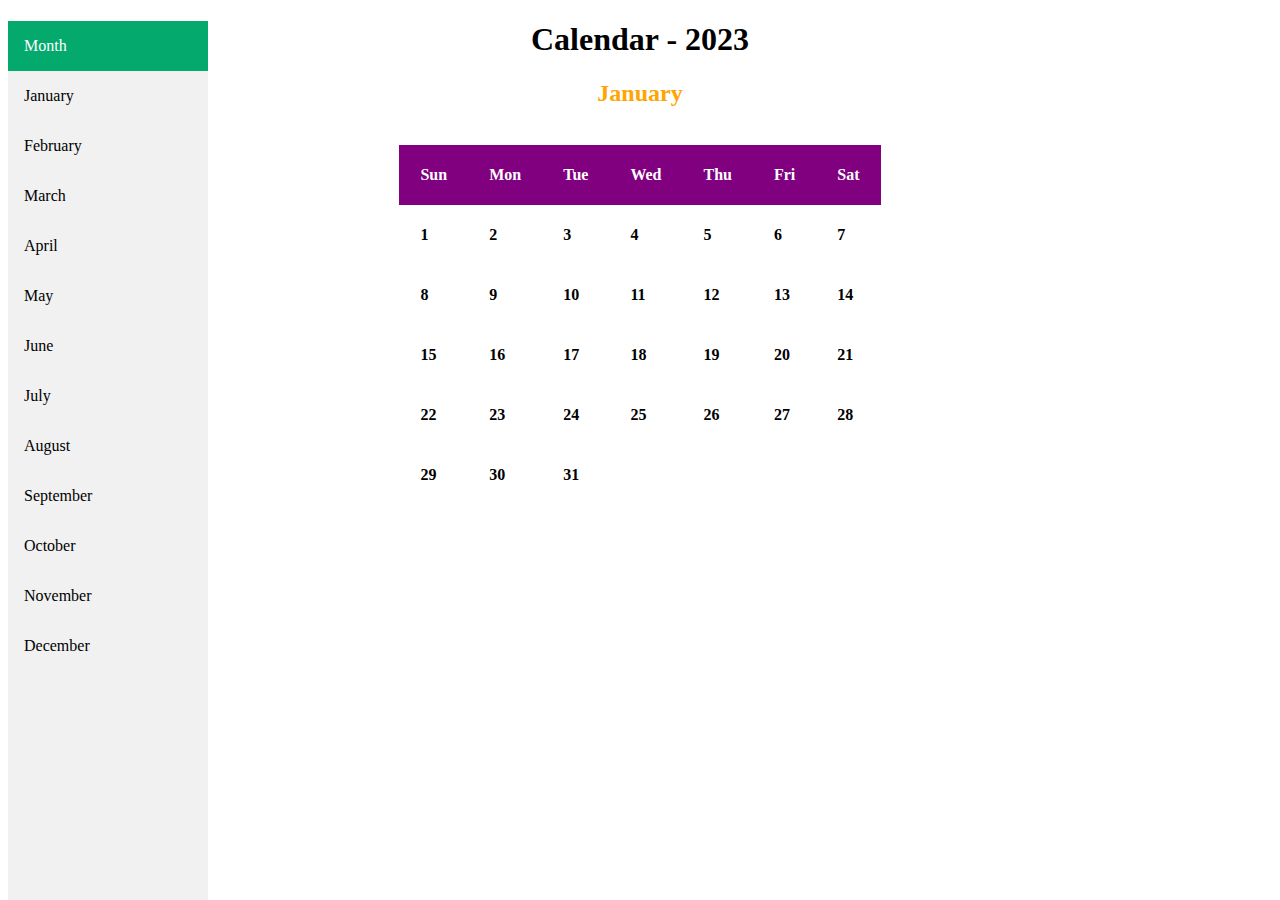
<file: index.html>
<!DOCTYPE html> 
<html> 

<head> 
<link rel="calendar" type="text/css" href="style.css">
<style>
.sidebar {
 margin: 0;
padding: 0;
width: 200px;
background-color: #f1f1f1;
position: fixed;
height: 100%;
overflow: auto;   
} 
.sidebar a {
  display: block;
  color: black;
  padding: 16px;
  text-decoration: none;
}
 
.sidebar a.active {
  background-color: #04AA6D;
  color: white;
}

.sidebar a:hover:not(.active) {
  background-color: #555;
  color: white;
}

div.content {
  margin-left: 200px;
  padding: 1px 16px;
  height: 1000px;
}

table { 
border-collapse: collapse; 
background: white; 
color: black; 
} 
		
	th, 
	td { 
		font-weight: bold; 
		} 
	</style> 
</head> 

<body> 
	<!-- Here we are using attributes like 
		cellspacing and cellpadding -->

	<!-- The purpose of the cellpadding is 
		the space that a user want between 
		the border of cell and its contents-->

	<!-- cellspacing is used to specify the 
		space between the cell and its contents -->
    
<div class="sidebar">
    <a class="active"

 href="#month">Month</a>
    <a href="january.html">January</a>
    <a href="february.html">February</a>
    <a href="march.html">March</a>
    <a href="april.html">April</a>
    <a href="may.html">May</a>
    <a href="june.html">June</a>
    <a href="july.html">July</a>
    <a href="august.html">August</a>
    <a href="september.html">September</a>
    <a href="october.html">October</a>
    <a href="november.html">November</a>
    <a href="december.html">December</a>
</div>

    <h1 align="center" style="color: black;">
        Calendar - 2023
    </h1>
	<h2 align="center" style="color: orange;"> 
		January 
	</h2> 
	<br /> 

	<table bgcolor="lightgrey" align="center"
		cellspacing="21" cellpadding="21"> 

		<!-- The tr tag is used to enter 
			rows in the table -->

		<!-- It is used to give the heading to the 
			table. We can give the heading to the 
			top and bottom of the table -->

		<caption align="top"> 
			<!-- Here we have used the attribute 
				that is style and we have colored 
				the sentence to make it better 
				depending on the web page-->
		</caption> 

		<!-- Here th stands for the heading of the 
			table that comes in the first row-->

		<!-- The text in this table header tag will 
			appear as bold and is center aligned-->

		<thead> 
			<tr> 
				<!-- Here we have applied inline style 
					to make it more attractive-->
				<th style="color: #ffffff; background: purple;"> 
					Sun</th> 
				<th style="color: white; background: purple;"> 
					Mon</th> 
				<th style="color: white; background: purple;"> 
					Tue</th> 
				<th style="color: white; background: purple;"> 
					Wed</th> 
				<th style="color: white; background: purple;"> 
					Thu</th> 
				<th style="color: white; background: purple;"> 
					Fri</th> 
				<th style="color: white; background: purple;"> 
					Sat</th> 
			</tr> 
		</thead> 

		<tbody> 
			<tr>  
				<td>1</td> 
				<td>2</td>  
				<td>3</td> 
				<td>4</td> 
				<td>5</td> 
				<td>6</td> 
				<td>7</td> 
			</tr>
			<tr>
				<td>8</td> 
				<td>9</td> 
				<td>10</td> 
				<td>11</td> 
				<td>12</td> 
				<td>13</td> 
				<td>14</td>
			</tr> 
			<tr> 
				<td>15</td> 
				<td>16</td> 
				<td>17</td> 
				<td>18</td> 
				<td>19</td> 
				<td>20</td> 
				<td>21</td> 
			</tr> 
			<tr>  
				<td>22</td> 
				<td>23</td> 
				<td>24</td> 
				<td>25</td> 
				<td>26</td> 
				<td>27</td> 
				<td>28</td> 
			</tr> 
			<tr> 
				<td>29</td> 
				<td>30</td> 
				<td>31</td>
			</tr> 
		</tbody> 
	</table> 
</body> 

</html>
</file>
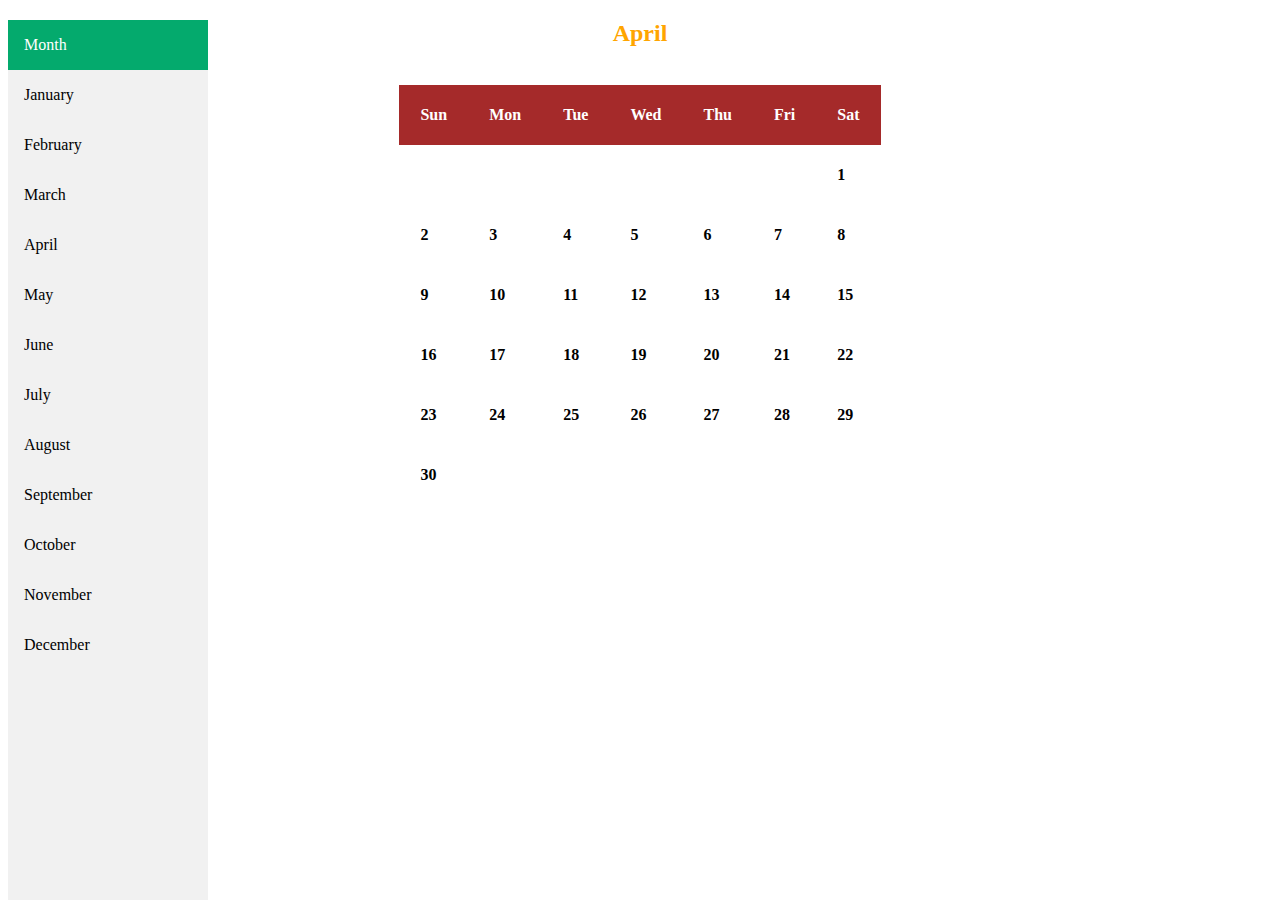
<file: april.html>
<!DOCTYPE html> 
<html> 

<head> 
<link rel="calendar" type="text/css" href="style.css">
<style>
.sidebar {
 margin: 0;
padding: 0;
width: 200px;
background-color: #f1f1f1;
position: fixed;
height: 100%;
overflow: auto;   
} 
.sidebar a {
  display: block;
  color: black;
  padding: 16px;
  text-decoration: none;
}
 
.sidebar a.active {
  background-color: #04AA6D;
  color: white;
}

.sidebar a:hover:not(.active) {
  background-color: #555;
  color: white;
}

div.content {
  margin-left: 200px;
  padding: 1px 16px;
  height: 1000px;
}

table { 
border-collapse: collapse; 
background: white; 
color: black; 
} 
		
	th, 
	td { 
		font-weight: bold; 
		} 
	</style> 
</head> 

<body> 
	<!-- Here we are using attributes like 
		cellspacing and cellpadding -->

	<!-- The purpose of the cellpadding is 
		the space that a user want between 
		the border of cell and its contents-->

	<!-- cellspacing is used to specify the 
		space between the cell and its contents -->
    
<div class="sidebar">
    <a class="active"

 href="#month">Month</a>
    <a href="january.html">January</a>
    <a href="february.html">February</a>
    <a href="march.html">March</a>
    <a href="april.html">April</a>
    <a href="may.html">May</a>
    <a href="june.html">June</a>
    <a href="july.html">July</a>
    <a href="august.html">August</a>
    <a href="september.html">September</a>
    <a href="october.html">October</a>
    <a href="november.html">November</a>
    <a href="december.html">December</a>
</div>

	<h2 align="center" style="color: orange;"> 
		April 
	</h2> 
	<br /> 

	<table bgcolor="lightgrey" align="center"
		cellspacing="21" cellpadding="21"> 

		<!-- The tr tag is used to enter 
			rows in the table -->

		<!-- It is used to give the heading to the 
			table. We can give the heading to the 
			top and bottom of the table -->

		<caption align="top"> 
			<!-- Here we have used the attribute 
				that is style and we have colored 
				the sentence to make it better 
				depending on the web page-->
		</caption> 

		<!-- Here th stands for the heading of the 
			table that comes in the first row-->

		<!-- The text in this table header tag will 
			appear as bold and is center aligned-->

		<thead> 
			<tr> 
				<!-- Here we have applied inline style 
					to make it more attractive-->
				<th style="color: white; background: brown;"> 
					Sun</th> 
				<th style="color: white; background: brown;"> 
					Mon</th> 
				<th style="color: white; background: brown;"> 
					Tue</th> 
				<th style="color: white; background: brown;"> 
					Wed</th> 
				<th style="color: white; background: brown;"> 
					Thu</th> 
				<th style="color: white; background: brown;"> 
					Fri</th> 
				<th style="color: white; background: brown;"> 
					Sat</th> 
			</tr> 
		</thead> 

		<tbody> 
			<tr> 
				<td></td> 
				<td></td> 
				<td></td> 
				<td></td> 
				<td></td> 
				<td></td> 
				<td>1</td> 
			</tr> 
			<tr></tr> 
			<tr> 
				<td>2</td> 
				<td>3</td> 
				<td>4</td> 
				<td>5</td> 
				<td>6</td> 
				<td>7</td> 
				<td>8</td> 
			</tr> 
			<tr> 
				<td>9</td> 
				<td>10</td> 
				<td>11</td> 
				<td>12</td> 
				<td>13</td> 
				<td>14</td> 
				<td>15</td> 
			</tr> 
			<tr> 
				<td>16</td> 
				<td>17</td> 
				<td>18</td> 
				<td>19</td> 
				<td>20</td> 
				<td>21</td> 
				<td>22</td> 
			</tr> 
			<tr> 
				<td>23</td> 
				<td>24</td> 
				<td>25</td> 
                <td>26</td>
                <td>27</td>
                <td>28</td>
                <td>29</td>
            </tr>
            <tr> 
            <td>30</td>
			</tr> 
		</tbody> 
	</table> 
</body> 

</html>
</file>
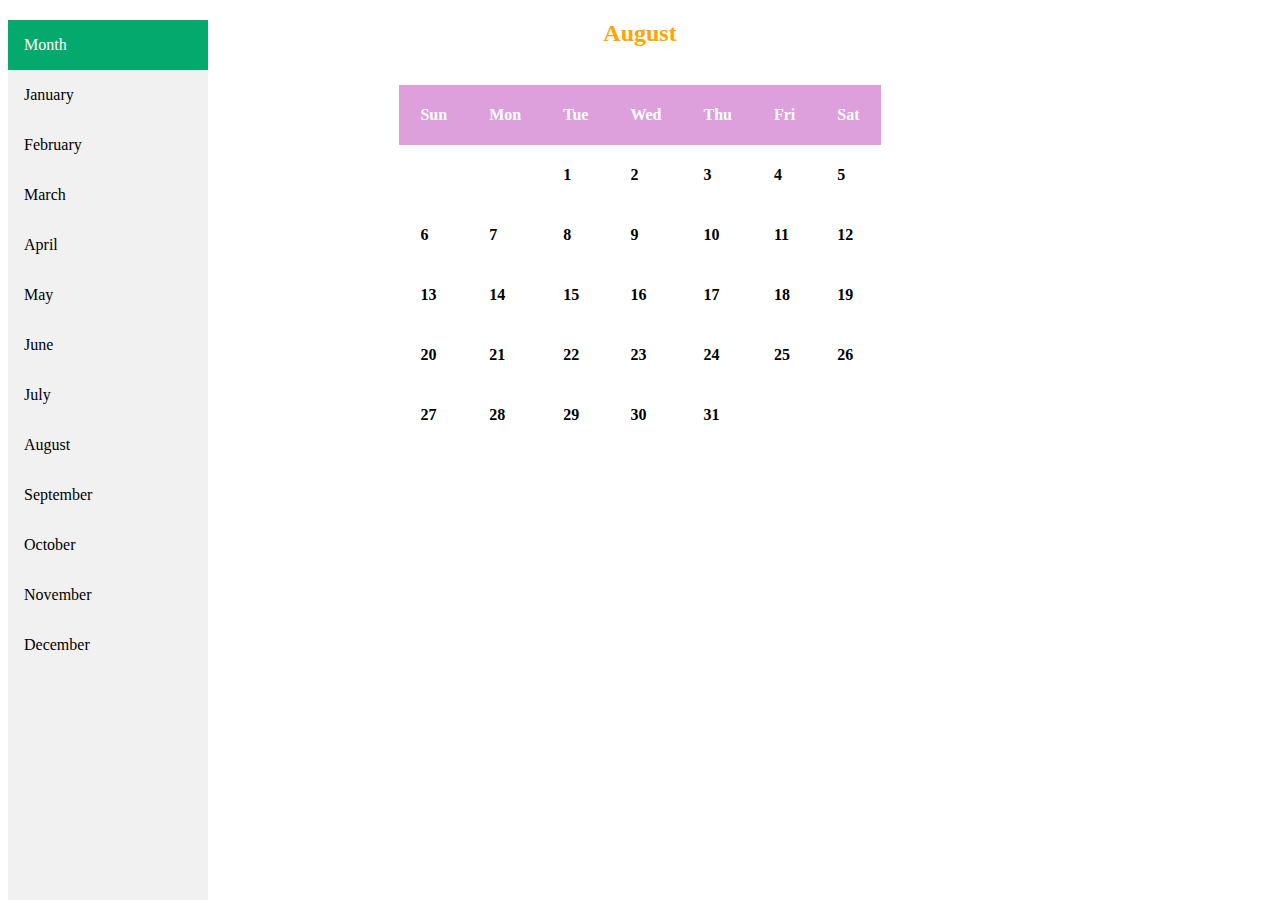
<file: august.html>
<!DOCTYPE html> 
<html> 

<head> 
<link rel="calendar" type="text/css" href="style.css">
<style>
.sidebar {
 margin: 0;
padding: 0;
width: 200px;
background-color: #f1f1f1;
position: fixed;
height: 100%;
overflow: auto;   
} 
.sidebar a {
  display: block;
  color: black;
  padding: 16px;
  text-decoration: none;
}
 
.sidebar a.active {
  background-color: #04AA6D;
  color: white;
}

.sidebar a:hover:not(.active) {
  background-color: #555;
  color: white;
}

div.content {
  margin-left: 200px;
  padding: 1px 16px;
  height: 1000px;
}

table { 
border-collapse: collapse; 
background: white; 
color: black; 
} 
		
	th, 
	td { 
		font-weight: bold; 
		} 
	</style> 
</head> 

<body> 
	<!-- Here we are using attributes like 
		cellspacing and cellpadding -->

	<!-- The purpose of the cellpadding is 
		the space that a user want between 
		the border of cell and its contents-->

	<!-- cellspacing is used to specify the 
		space between the cell and its contents -->
    
<div class="sidebar">
    <a class="active"

 href="#month">Month</a>
    <a href="january.html">January</a>
    <a href="february.html">February</a>
    <a href="march.html">March</a>
    <a href="april.html">April</a>
    <a href="may.html">May</a>
    <a href="june.html">June</a>
    <a href="july.html">July</a>
    <a href="august.html">August</a>
    <a href="september.html">September</a>
    <a href="october.html">October</a>
    <a href="november.html">November</a>
    <a href="december.html">December</a>
</div>

	<h2 align="center" style="color: orange;"> 
		August 
	</h2> 
	<br /> 

	<table bgcolor="lightgrey" align="center"
		cellspacing="21" cellpadding="21"> 

		<!-- The tr tag is used to enter 
			rows in the table -->

		<!-- It is used to give the heading to the 
			table. We can give the heading to the 
			top and bottom of the table -->

		<caption align="top"> 
			<!-- Here we have used the attribute 
				that is style and we have colored 
				the sentence to make it better 
				depending on the web page-->
		</caption> 

		<!-- Here th stands for the heading of the 
			table that comes in the first row-->

		<!-- The text in this table header tag will 
			appear as bold and is center aligned-->

		<thead> 
			<tr> 
				<!-- Here we have applied inline style 
					to make it more attractive-->
				<th style="color: white; background: plum;"> 
					Sun</th> 
				<th style="color: white; background: plum;"> 
					Mon</th> 
				<th style="color: white; background: plum;"> 
					Tue</th> 
				<th style="color: white; background: plum;"> 
					Wed</th> 
				<th style="color: white; background: plum;"> 
					Thu</th> 
				<th style="color: white; background: plum;"> 
					Fri</th> 
				<th style="color: white; background: plum;"> 
					Sat</th> 
			</tr> 
		</thead> 

		<tbody> 
			<tr> 
				<td></td> 
				<td></td> 
				<td>1</td> 
				<td>2</td> 
				<td>3</td> 
				<td>4</td> 
				<td>5</td> 
			</tr> 
			<tr></tr> 
			<tr> 
				<td>6</td> 
				<td>7</td> 
				<td>8</td> 
				<td>9</td> 
				<td>10</td> 
				<td>11</td> 
				<td>12</td> 
			</tr> 
			<tr> 
				<td>13</td> 
				<td>14</td> 
				<td>15</td> 
				<td>16</td> 
				<td>17</td> 
				<td>18</td> 
				<td>19</td> 
			</tr> 
			<tr> 
				<td>20</td> 
				<td>21</td> 
				<td>22</td> 
				<td>23</td> 
				<td>24</td> 
				<td>25</td> 
				<td>26</td> 
			</tr> 
			<tr> 
				<td>27</td> 
				<td>28</td> 
				<td>29</td> 
                <td>30</td>
                <td>31</td>
			</tr> 
		</tbody> 
	</table> 
</body> 

</html>
</file>
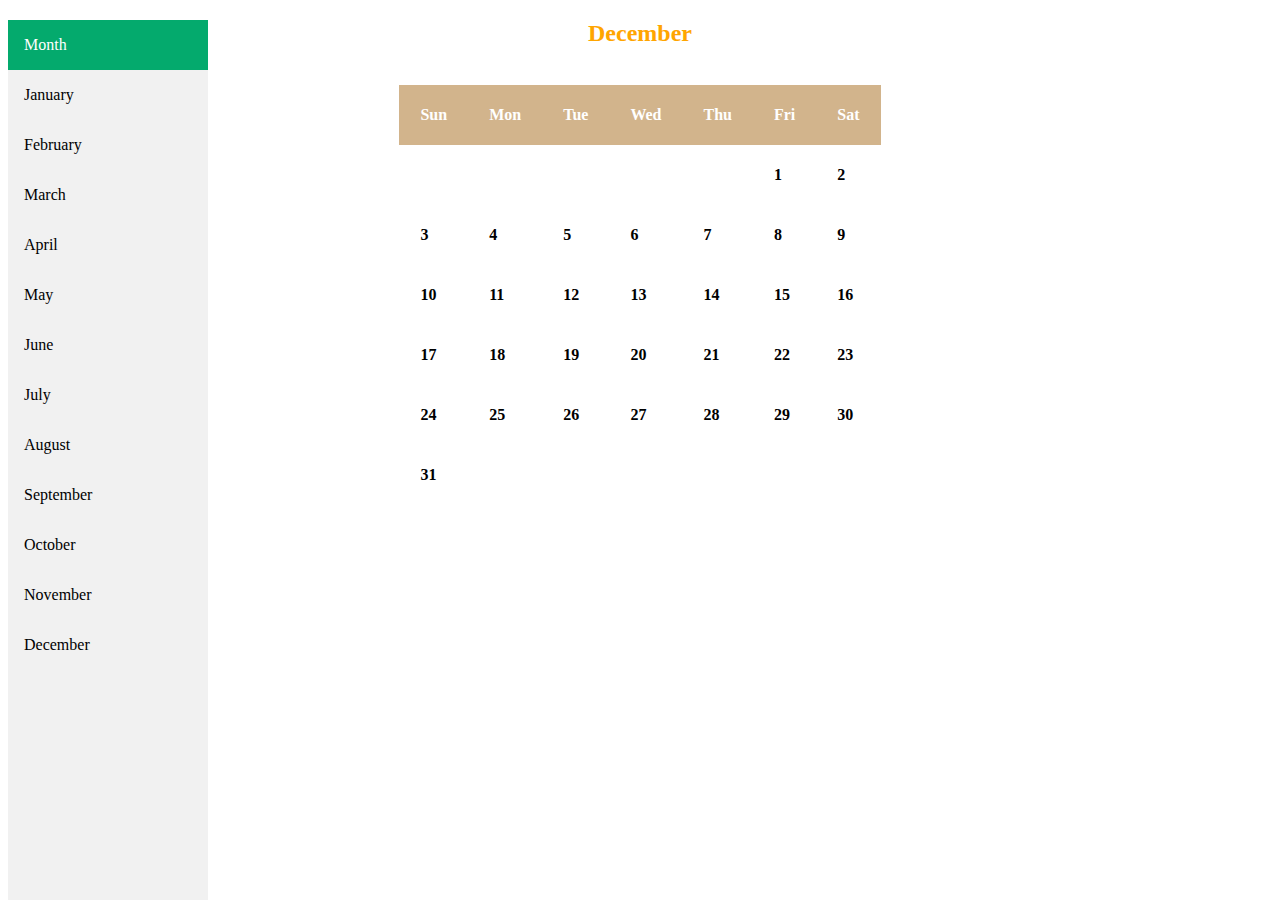
<file: december.html>
<!DOCTYPE html> 
<html> 

<head> 
<link rel="calendar" type="text/css" href="style.css">
<style>
.sidebar {
 margin: 0;
padding: 0;
width: 200px;
background-color: #f1f1f1;
position: fixed;
height: 100%;
overflow: auto;   
} 
.sidebar a {
  display: block;
  color: black;
  padding: 16px;
  text-decoration: none;
}
 
.sidebar a.active {
  background-color: #04AA6D;
  color: white;
}

.sidebar a:hover:not(.active) {
  background-color: #555;
  color: white;
}

div.content {
  margin-left: 200px;
  padding: 1px 16px;
  height: 1000px;
}

table { 
border-collapse: collapse; 
background: white; 
color: black; 
} 
		
	th, 
	td { 
		font-weight: bold; 
		} 
	</style> 
</head> 

<body> 
	<!-- Here we are using attributes like 
		cellspacing and cellpadding -->

	<!-- The purpose of the cellpadding is 
		the space that a user want between 
		the border of cell and its contents-->

	<!-- cellspacing is used to specify the 
		space between the cell and its contents -->
    
<div class="sidebar">
    <a class="active"

 href="#month">Month</a>
    <a href="january.html">January</a>
    <a href="february.html">February</a>
    <a href="march.html">March</a>
    <a href="april.html">April</a>
    <a href="may.html">May</a>
    <a href="june.html">June</a>
    <a href="july.html">July</a>
    <a href="august.html">August</a>
    <a href="september.html">September</a>
    <a href="october.html">October</a>
    <a href="november.html">November</a>
    <a href="december.html">December</a>
</div>

	<h2 align="center" style="color: orange;"> 
		December 
	</h2> 
	<br /> 

	<table bgcolor="lightgrey" align="center"
		cellspacing="21" cellpadding="21"> 

		<!-- The tr tag is used to enter 
			rows in the table -->

		<!-- It is used to give the heading to the 
			table. We can give the heading to the 
			top and bottom of the table -->

		<caption align="top"> 
			<!-- Here we have used the attribute 
				that is style and we have colored 
				the sentence to make it better 
				depending on the web page-->
		</caption> 

		<!-- Here th stands for the heading of the 
			table that comes in the first row-->

		<!-- The text in this table header tag will 
			appear as bold and is center aligned-->

		<thead> 
			<tr> 
				<!-- Here we have applied inline style 
					to make it more attractive-->
				<th style="color: white; background: tan;"> 
					Sun</th> 
				<th style="color: white; background: tan;"> 
					Mon</th> 
				<th style="color: white; background: tan;"> 
					Tue</th> 
				<th style="color: white; background: tan;"> 
					Wed</th> 
				<th style="color: white; background: tan;"> 
					Thu</th> 
				<th style="color: white; background: tan;"> 
					Fri</th> 
				<th style="color: white; background: tan;"> 
					Sat</th> 
			</tr> 
		</thead> 

		<tbody> 
			<tr> 
				<td></td> 
				<td></td> 
				<td></td> 
				<td></td> 
				<td></td> 
				<td>1</td> 
				<td>2</td> 
			</tr> 
			<tr></tr> 
			<tr> 
				<td>3</td> 
				<td>4</td> 
				<td>5</td> 
				<td>6</td> 
				<td>7</td> 
				<td>8</td> 
				<td>9</td> 
			</tr> 
			<tr> 
				<td>10</td> 
				<td>11</td> 
				<td>12</td> 
				<td>13</td> 
				<td>14</td> 
				<td>15</td> 
				<td>16</td> 
			</tr> 
			<tr> 
				<td>17</td> 
				<td>18</td> 
				<td>19</td> 
				<td>20</td> 
				<td>21</td> 
				<td>22</td> 
				<td>23</td> 
            </tr>
            <tr>
                <td>24</td>
                <td>25</td>
                <td>26</td>
                <td>27</td>
                <td>28</td>
                <td>29</td>
                <td>30</td>
			</tr> 
            <tr>
                <td>31</td>
            </tr>
		</tbody> 
	</table> 
</body> 

</html>
</file>
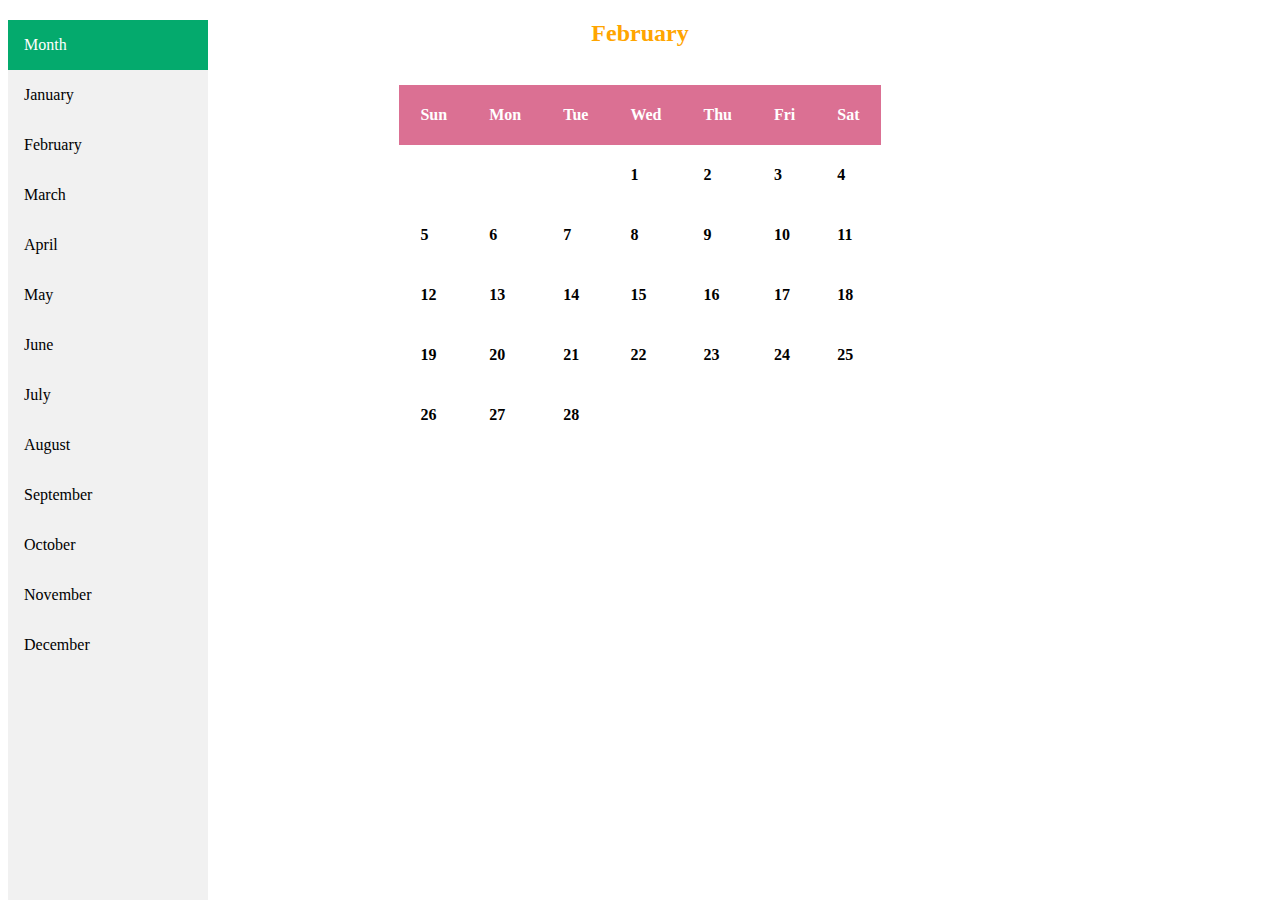
<file: february.html>
<!DOCTYPE html> 
<html> 

<head> 
<link rel="calendar" type="text/css" href="style.css">
<style>
.sidebar {
 margin: 0;
padding: 0;
width: 200px;
background-color: #f1f1f1;
position: fixed;
height: 100%;
overflow: auto;   
} 
.sidebar a {
  display: block;
  color: black;
  padding: 16px;
  text-decoration: none;
}
 
.sidebar a.active {
  background-color: #04AA6D;
  color: white;
}

.sidebar a:hover:not(.active) {
  background-color: #555;
  color: white;
}

div.content {
  margin-left: 200px;
  padding: 1px 16px;
  height: 1000px;
}

table { 
border-collapse: collapse; 
background: white; 
color: black; 
} 
		
	th, 
	td { 
		font-weight: bold; 
		} 
	</style> 
</head> 

<body> 
	<!-- Here we are using attributes like 
		cellspacing and cellpadding -->

	<!-- The purpose of the cellpadding is 
		the space that a user want between 
		the border of cell and its contents-->

	<!-- cellspacing is used to specify the 
		space between the cell and its contents -->
    
<div class="sidebar">
    <a class="active"

 href="#month">Month</a>
    <a href="january.html">January</a>
    <a href="february.html">February</a>
    <a href="march.html">March</a>
    <a href="april.html">April</a>
    <a href="may.html">May</a>
    <a href="june.html">June</a>
    <a href="july.html">July</a>
    <a href="august.html">August</a>
    <a href="september.html">September</a>
    <a href="october.html">October</a>
    <a href="november.html">November</a>
    <a href="december.html">December</a>
</div>

	<h2 align="center" style="color: orange;"> 
		February 
	</h2> 
	<br /> 

	<table bgcolor="lightgrey" align="center"
		cellspacing="21" cellpadding="21"> 

		<!-- The tr tag is used to enter 
			rows in the table -->

		<!-- It is used to give the heading to the 
			table. We can give the heading to the 
			top and bottom of the table -->

		<caption align="top"> 
			<!-- Here we have used the attribute 
				that is style and we have colored 
				the sentence to make it better 
				depending on the web page-->
		</caption> 

		<!-- Here th stands for the heading of the 
			table that comes in the first row-->

		<!-- The text in this table header tag will 
			appear as bold and is center aligned-->

		<thead> 
			<tr> 
				<!-- Here we have applied inline style 
					to make it more attractive-->
				<th style="color: white; background: palevioletred;"> 
					Sun</th> 
				<th style="color: white; background: palevioletred;"> 
					Mon</th> 
				<th style="color: white; background: palevioletred;"> 
					Tue</th> 
				<th style="color: white; background: palevioletred;"> 
					Wed</th> 
				<th style="color: white; background: palevioletred;"> 
					Thu</th> 
				<th style="color: white; background: palevioletred;"> 
					Fri</th> 
				<th style="color: white; background: palevioletred;"> 
					Sat</th> 
			</tr> 
		</thead> 

		<tbody> 
			<tr> 
				<td></td> 
				<td></td> 
				<td></td> 
				<td>1</td> 
				<td>2</td> 
				<td>3</td> 
				<td>4</td> 
			</tr> 
			<tr></tr> 
			<tr> 
				<td>5</td> 
				<td>6</td> 
				<td>7</td> 
				<td>8</td> 
				<td>9</td> 
				<td>10</td> 
				<td>11</td> 
			</tr> 
			<tr> 
				<td>12</td> 
				<td>13</td> 
				<td>14</td> 
				<td>15</td> 
				<td>16</td> 
				<td>17</td> 
				<td>18</td> 
			</tr> 
			<tr> 
				<td>19</td> 
				<td>20</td> 
				<td>21</td> 
				<td>22</td> 
				<td>23</td> 
				<td>24</td> 
				<td>25</td> 
			</tr> 
			<tr> 
				<td>26</td> 
				<td>27</td> 
				<td>28</td> 
			</tr> 
		</tbody> 
	</table> 
</body> 

</html>
</file>
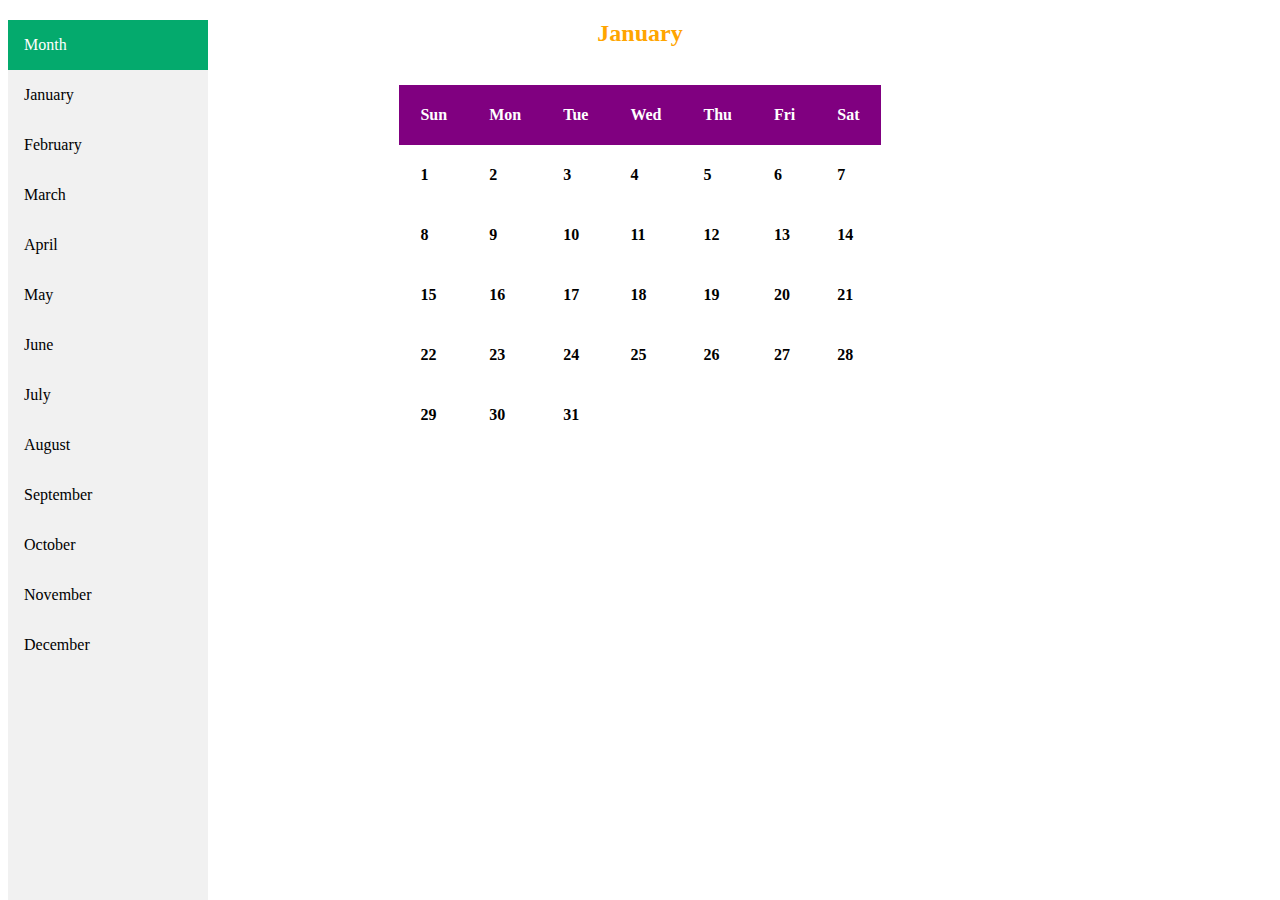
<file: january.html>
<!DOCTYPE html> 
<html> 

<head> 
<link rel="calendar" type="text/css" href="style.css">
<style>
.sidebar {
 margin: 0;
padding: 0;
width: 200px;
background-color: #f1f1f1;
position: fixed;
height: 100%;
overflow: auto;   
} 
.sidebar a {
  display: block;
  color: black;
  padding: 16px;
  text-decoration: none;
}
 
.sidebar a.active {
  background-color: #04AA6D;
  color: white;
}

.sidebar a:hover:not(.active) {
  background-color: #555;
  color: white;
}

div.content {
  margin-left: 200px;
  padding: 1px 16px;
  height: 1000px;
}

table { 
border-collapse: collapse; 
background: white; 
color: black; 
} 
		
	th, 
	td { 
		font-weight: bold; 
		} 
	</style> 
</head> 

<body> 
	<!-- Here we are using attributes like 
		cellspacing and cellpadding -->

	<!-- The purpose of the cellpadding is 
		the space that a user want between 
		the border of cell and its contents-->

	<!-- cellspacing is used to specify the 
		space between the cell and its contents -->
    
<div class="sidebar">
    <a class="active"

 href="#month">Month</a>
    <a href="january.html">January</a>
    <a href="february.html">February</a>
    <a href="march.html">March</a>
    <a href="april.html">April</a>
    <a href="may.html">May</a>
    <a href="june.html">June</a>
    <a href="july.html">July</a>
    <a href="august.html">August</a>
    <a href="september.html">September</a>
    <a href="october.html">October</a>
    <a href="november.html">November</a>
    <a href="december.html">December</a>
</div>

	<h2 align="center" style="color: orange;"> 
		January 
	</h2> 
	<br /> 

	<table bgcolor="lightgrey" align="center"
		cellspacing="21" cellpadding="21"> 

		<!-- The tr tag is used to enter 
			rows in the table -->

		<!-- It is used to give the heading to the 
			table. We can give the heading to the 
			top and bottom of the table -->

		<caption align="top"> 
			<!-- Here we have used the attribute 
				that is style and we have colored 
				the sentence to make it better 
				depending on the web page-->
		</caption> 

		<!-- Here th stands for the heading of the 
			table that comes in the first row-->

		<!-- The text in this table header tag will 
			appear as bold and is center aligned-->

		<thead> 
			<tr> 
				<!-- Here we have applied inline style 
					to make it more attractive-->
				<th style="color: white; background: purple;"> 
					Sun</th> 
				<th style="color: white; background: purple;"> 
					Mon</th> 
				<th style="color: white; background: purple;"> 
					Tue</th> 
				<th style="color: white; background: purple;"> 
					Wed</th> 
				<th style="color: white; background: purple;"> 
					Thu</th> 
				<th style="color: white; background: purple;"> 
					Fri</th> 
				<th style="color: white; background: purple;"> 
					Sat</th> 
			</tr> 
		</thead> 

		<tbody> 
			<tr>  
				<td>1</td> 
				<td>2</td>  
				<td>3</td> 
				<td>4</td> 
				<td>5</td> 
				<td>6</td> 
				<td>7</td> 
			</tr>
			<tr>
				<td>8</td> 
				<td>9</td> 
				<td>10</td> 
				<td>11</td> 
				<td>12</td> 
				<td>13</td> 
				<td>14</td>
			</tr> 
			<tr> 
				<td>15</td> 
				<td>16</td> 
				<td>17</td> 
				<td>18</td> 
				<td>19</td> 
				<td>20</td> 
				<td>21</td> 
			</tr> 
			<tr>  
				<td>22</td> 
				<td>23</td> 
				<td>24</td> 
				<td>25</td> 
				<td>26</td> 
				<td>27</td> 
				<td>28</td> 
			</tr> 
			<tr> 
				<td>29</td> 
				<td>30</td> 
				<td>31</td>
			</tr> 
		</tbody> 
	</table> 
</body> 

</html>
</file>
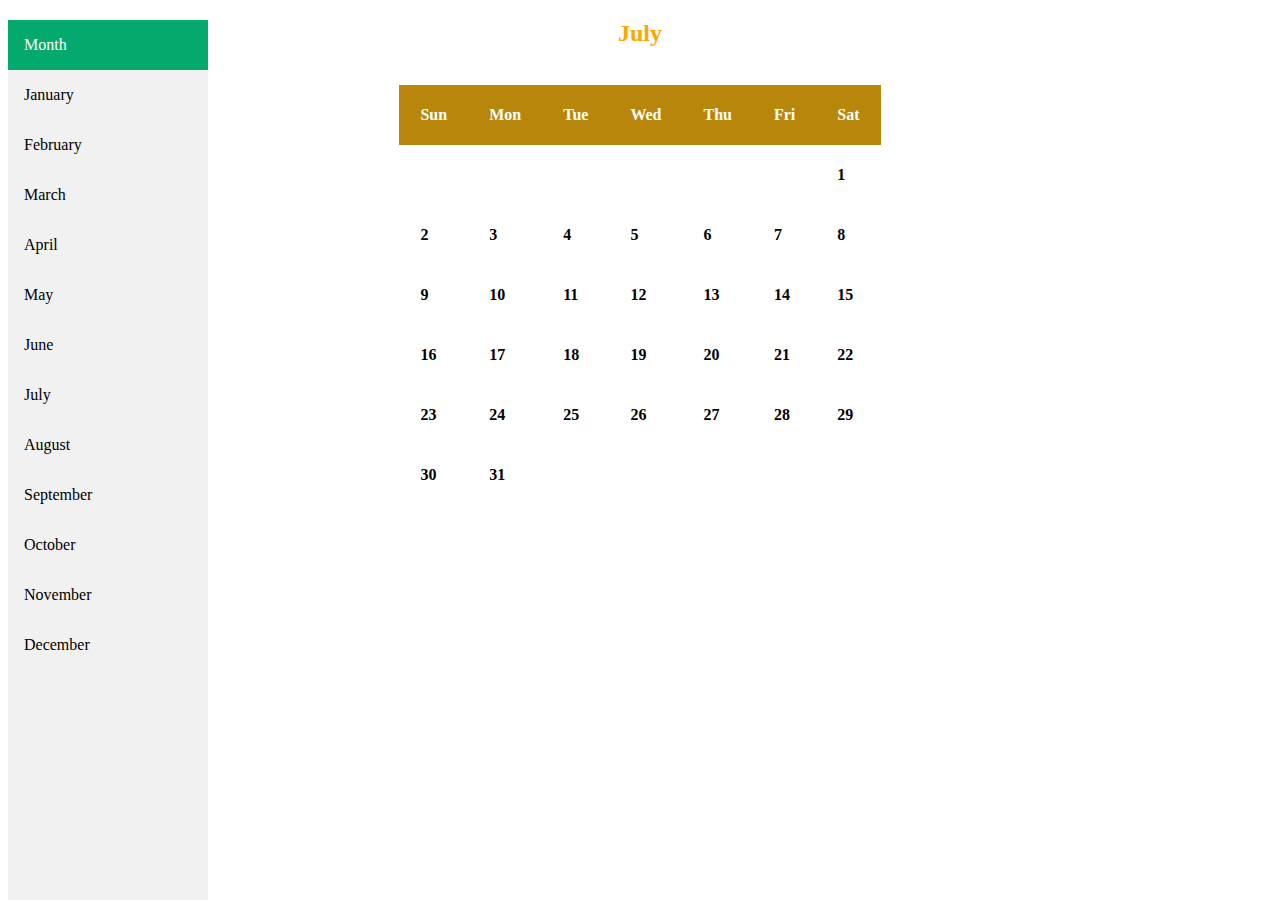
<file: july.html>
<!DOCTYPE html> 
<html> 

<head> 
<link rel="calendar" type="text/css" href="style.css">
<style>
.sidebar {
 margin: 0;
padding: 0;
width: 200px;
background-color: #f1f1f1;
position: fixed;
height: 100%;
overflow: auto;   
} 
.sidebar a {
  display: block;
  color: black;
  padding: 16px;
  text-decoration: none;
}
 
.sidebar a.active {
  background-color: #04AA6D;
  color: white;
}

.sidebar a:hover:not(.active) {
  background-color: #555;
  color: white;
}

div.content {
  margin-left: 200px;
  padding: 1px 16px;
  height: 1000px;
}

table { 
border-collapse: collapse; 
background: white; 
color: black; 
} 
		
	th, 
	td { 
		font-weight: bold; 
		} 
	</style> 
</head> 

<body> 
	<!-- Here we are using attributes like 
		cellspacing and cellpadding -->

	<!-- The purpose of the cellpadding is 
		the space that a user want between 
		the border of cell and its contents-->

	<!-- cellspacing is used to specify the 
		space between the cell and its contents -->
    
<div class="sidebar">
    <a class="active"

 href="#month">Month</a>
    <a href="january.html">January</a>
    <a href="february.html">February</a>
    <a href="march.html">March</a>
    <a href="april.html">April</a>
    <a href="may.html">May</a>
    <a href="june.html">June</a>
    <a href="july.html">July</a>
    <a href="august.html">August</a>
    <a href="september.html">September</a>
    <a href="october.html">October</a>
    <a href="november.html">November</a>
    <a href="december.html">December</a>
</div>

	<h2 align="center" style="color: orange;"> 
		July
	</h2> 
	<br /> 

	<table bgcolor="lightgrey" align="center"
		cellspacing="21" cellpadding="21"> 

		<!-- The tr tag is used to enter 
			rows in the table -->

		<!-- It is used to give the heading to the 
			table. We can give the heading to the 
			top and bottom of the table -->

		<caption align="top"> 
			<!-- Here we have used the attribute 
				that is style and we have colored 
				the sentence to make it better 
				depending on the web page-->
		</caption> 

		<!-- Here th stands for the heading of the 
			table that comes in the first row-->

		<!-- The text in this table header tag will 
			appear as bold and is center aligned-->

		<!--sources for references:
			https://www.geeksforgeeks.org/design-a-calendar-using-html-and-css/
			https://www.w3schools.com/howto/howto_css_sidebar_responsive.asp
			https://www.w3schools.com/howto/howto_js_topnav.asp-->
		<thead> 
			<tr> 
				<!-- Here we have applied inline style 
					to make it more attractive-->
				<th style="color: white; background: darkgoldenrod;"> 
					Sun</th> 
				<th style="color: white; background: darkgoldenrod;"> 
					Mon</th> 
				<th style="color: white; background: darkgoldenrod;"> 
					Tue</th> 
				<th style="color: white; background: darkgoldenrod;"> 
					Wed</th> 
				<th style="color: white; background: darkgoldenrod;"> 
					Thu</th> 
				<th style="color: white; background: darkgoldenrod;"> 
					Fri</th> 
				<th style="color: white; background: darkgoldenrod;"> 
					Sat</th> 
			</tr> 
		</thead> 

		<tbody> 
			<tr> 
				<td></td> 
				<td></td> 
				<td></td> 
				<td></td> 
				<td></td> 
				<td></td> 
				<td>1</td> 
			</tr> 
			<tr></tr> 
			<tr> 
				<td>2</td> 
				<td>3</td> 
				<td>4</td> 
				<td>5</td> 
				<td>6</td> 
				<td>7</td> 
				<td>8</td> 
			</tr> 
			<tr> 
				<td>9</td> 
				<td>10</td> 
				<td>11</td> 
				<td>12</td> 
				<td>13</td> 
				<td>14</td> 
				<td>15</td> 
			</tr> 
			<tr> 
				<td>16</td> 
				<td>17</td> 
				<td>18</td> 
				<td>19</td> 
				<td>20</td> 
				<td>21</td> 
				<td>22</td> 
			</tr> 
			<tr> 
				<td>23</td> 
				<td>24</td> 
				<td>25</td> 
                <td>26</td>
                <td>27</td>
                <td>28</td>
                <td>29</td>
            </tr>
            <tr>
                <td>30</td>
                <td>31</td>
			</tr> 
		</tbody> 
	</table> 
</body> 

</html>
</file>
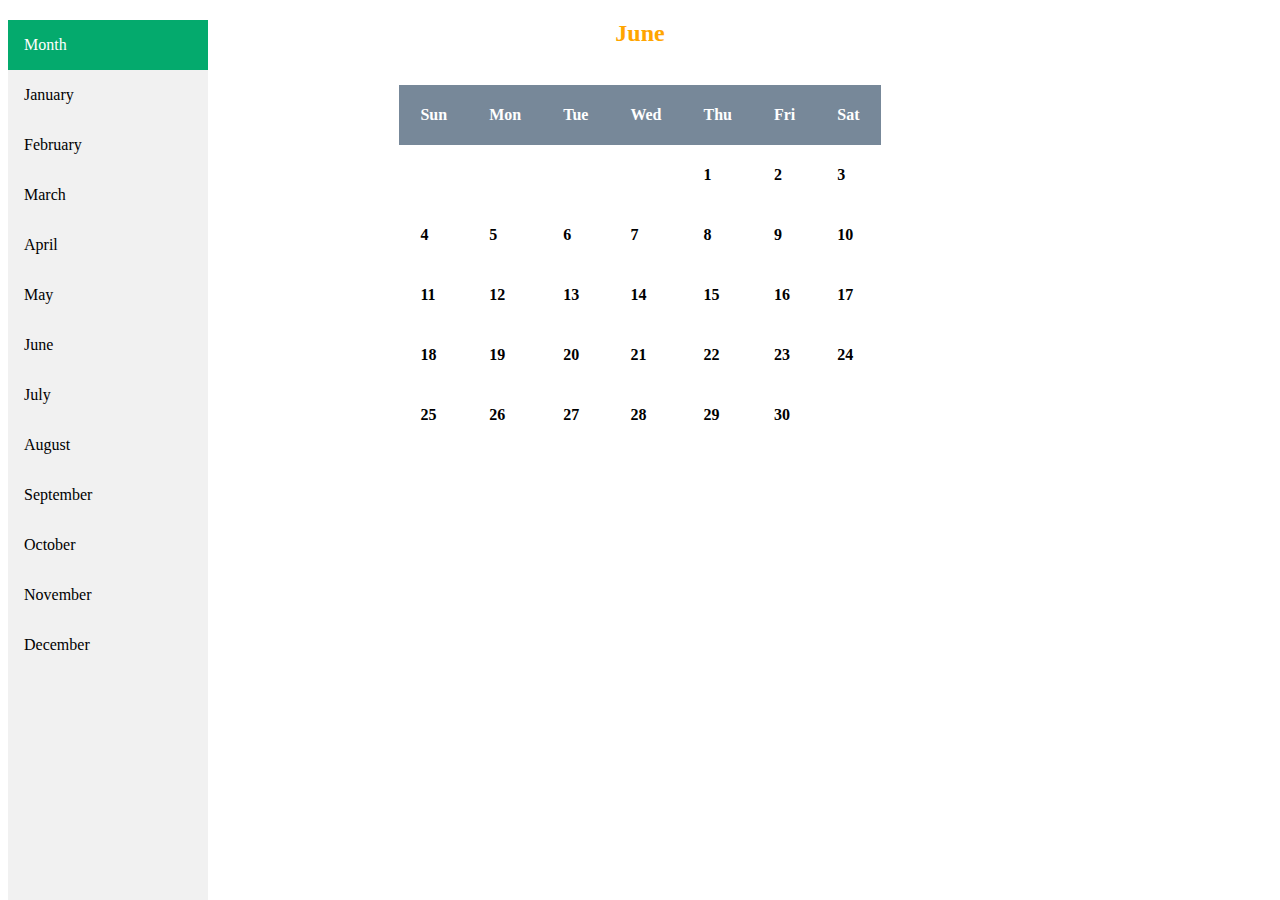
<file: june.html>
<!DOCTYPE html> 
<html> 

<head> 
<link rel="calendar" type="text/css" href="style.css">
<style>
.sidebar {
 margin: 0;
padding: 0;
width: 200px;
background-color: #f1f1f1;
position: fixed;
height: 100%;
overflow: auto;   
} 
.sidebar a {
  display: block;
  color: black;
  padding: 16px;
  text-decoration: none;
}
 
.sidebar a.active {
  background-color: #04AA6D;
  color: white;
}

.sidebar a:hover:not(.active) {
  background-color: #555;
  color: white;
}

div.content {
  margin-left: 200px;
  padding: 1px 16px;
  height: 1000px;
}

table { 
border-collapse: collapse; 
background: white; 
color: black; 
} 
		
	th, 
	td { 
		font-weight: bold; 
		} 
	</style> 
</head> 

<body> 
	<!-- Here we are using attributes like 
		cellspacing and cellpadding -->

	<!-- The purpose of the cellpadding is 
		the space that a user want between 
		the border of cell and its contents-->

	<!-- cellspacing is used to specify the 
		space between the cell and its contents -->
    
<div class="sidebar">
    <a class="active"

 href="#month">Month</a>
    <a href="january.html">January</a>
    <a href="february.html">February</a>
    <a href="march.html">March</a>
    <a href="april.html">April</a>
    <a href="may.html">May</a>
    <a href="june.html">June</a>
    <a href="july.html">July</a>
    <a href="august.html">August</a>
    <a href="september.html">September</a>
    <a href="october.html">October</a>
    <a href="november.html">November</a>
    <a href="december.html">December</a>
</div>

	<h2 align="center" style="color: orange;"> 
		June 
	</h2> 
	<br /> 

	<table bgcolor="lightgrey" align="center"
		cellspacing="21" cellpadding="21"> 

		<!-- The tr tag is used to enter 
			rows in the table -->

		<!-- It is used to give the heading to the 
			table. We can give the heading to the 
			top and bottom of the table -->

		<caption align="top"> 
			<!-- Here we have used the attribute 
				that is style and we have colored 
				the sentence to make it better 
				depending on the web page-->
		</caption> 

		<!-- Here th stands for the heading of the 
			table that comes in the first row-->

		<!-- The text in this table header tag will 
			appear as bold and is center aligned-->

		<thead> 
			<tr> 
				<!-- Here we have applied inline style 
					to make it more attractive-->
				<th style="color: white; background: lightslategray;"> 
					Sun</th> 
				<th style="color: white; background: lightslategray;"> 
					Mon</th> 
				<th style="color: white; background: lightslategray;"> 
					Tue</th> 
				<th style="color: white; background: lightslategray;"> 
					Wed</th> 
				<th style="color: white; background: lightslategray;"> 
					Thu</th> 
				<th style="color: white; background: lightslategray;"> 
					Fri</th> 
				<th style="color: white; background: lightslategray;"> 
					Sat</th> 
			</tr> 
		</thead> 

		<tbody> 
			<tr> 
				<td></td> 
				<td></td> 
				<td></td> 
				<td></td> 
				<td>1</td> 
				<td>2</td> 
				<td>3</td> 
			</tr> 
			<tr></tr> 
			<tr> 
				<td>4</td> 
				<td>5</td> 
				<td>6</td> 
				<td>7</td> 
				<td>8</td> 
				<td>9</td> 
				<td>10</td> 
			</tr> 
			<tr> 
				<td>11</td> 
				<td>12</td> 
				<td>13</td> 
				<td>14</td> 
				<td>15</td> 
				<td>16</td> 
				<td>17</td> 
			</tr> 
			<tr> 
				<td>18</td> 
				<td>19</td> 
				<td>20</td> 
				<td>21</td> 
				<td>22</td> 
				<td>23</td> 
				<td>24</td> 
			</tr> 
			<tr> 
				<td>25</td> 
				<td>26</td> 
				<td>27</td> 
                <td>28</td>
                <td>29</td>
                <td>30</td>
			</tr> 
		</tbody> 
	</table> 
</body> 

</html>
</file>
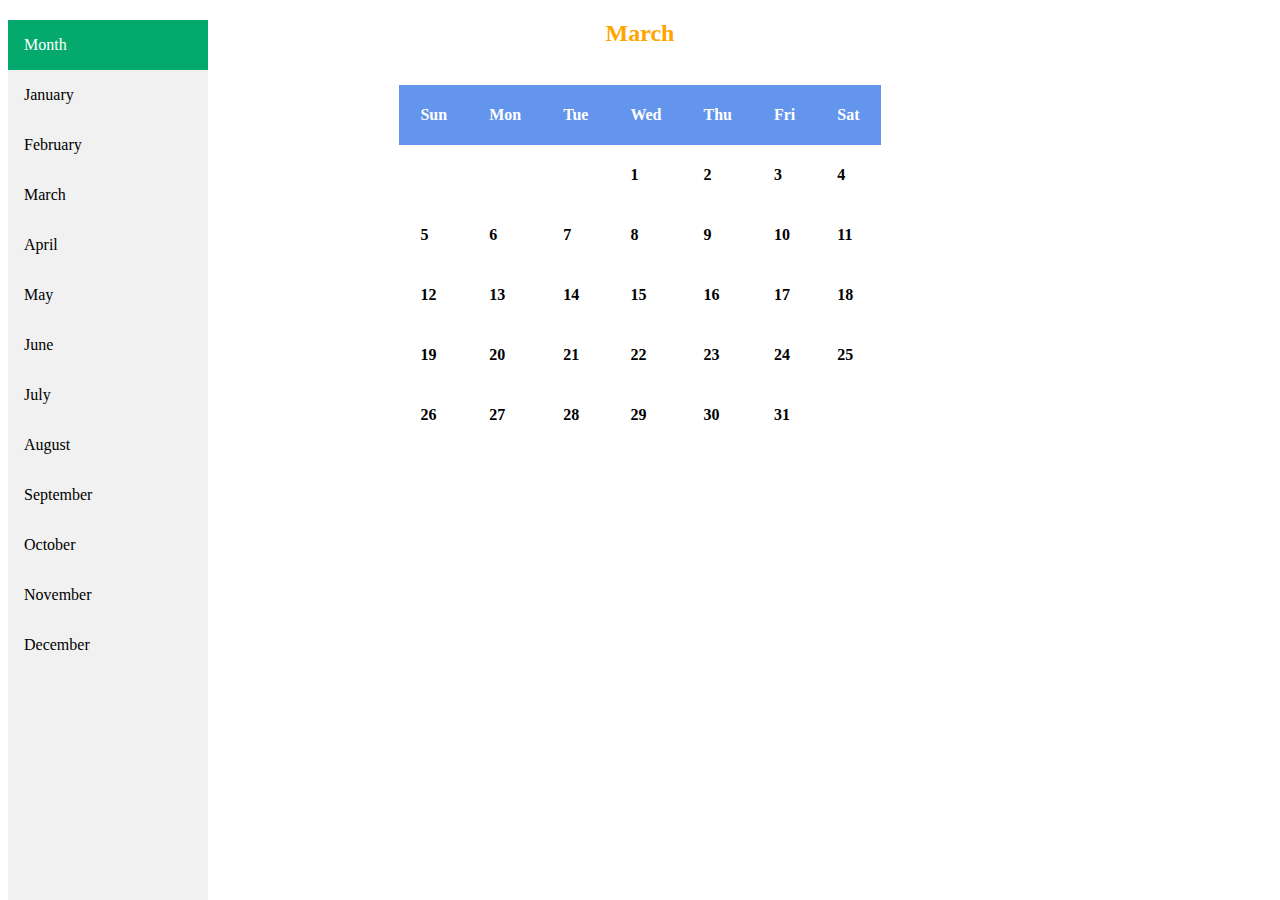
<file: march.html>
<!DOCTYPE html> 
<html> 

<head> 
<link rel="calendar" type="text/css" href="style.css">
<style>
.sidebar {
 margin: 0;
padding: 0;
width: 200px;
background-color: #f1f1f1;
position: fixed;
height: 100%;
overflow: auto;   
} 
.sidebar a {
  display: block;
  color: black;
  padding: 16px;
  text-decoration: none;
}
 
.sidebar a.active {
  background-color: #04AA6D;
  color: white;
}

.sidebar a:hover:not(.active) {
  background-color: #555;
  color: white;
}

div.content {
  margin-left: 200px;
  padding: 1px 16px;
  height: 1000px;
}

table { 
border-collapse: collapse; 
background: white; 
color: black; 
} 
		
	th, 
	td { 
		font-weight: bold; 
		} 
	</style> 
</head> 

<body> 
	<!-- Here we are using attributes like 
		cellspacing and cellpadding -->

	<!-- The purpose of the cellpadding is 
		the space that a user want between 
		the border of cell and its contents-->

	<!-- cellspacing is used to specify the 
		space between the cell and its contents -->
    
<div class="sidebar">
    <a class="active"

 href="#month">Month</a>
    <a href="january.html">January</a>
    <a href="february.html">February</a>
    <a href="march.html">March</a>
    <a href="april.html">April</a>
    <a href="may.html">May</a>
    <a href="june.html">June</a>
    <a href="july.html">July</a>
    <a href="august.html">August</a>
    <a href="september.html">September</a>
    <a href="october.html">October</a>
    <a href="november.html">November</a>
    <a href="december.html">December</a>
</div>

	<h2 align="center" style="color: orange;"> 
		March 
	</h2> 
	<br /> 

	<table bgcolor="lightgrey" align="center"
		cellspacing="21" cellpadding="21"> 

		<!-- The tr tag is used to enter 
			rows in the table -->

		<!-- It is used to give the heading to the 
			table. We can give the heading to the 
			top and bottom of the table -->

		<caption align="top"> 
			<!-- Here we have used the attribute 
				that is style and we have colored 
				the sentence to make it better 
				depending on the web page-->
		</caption> 

		<!-- Here th stands for the heading of the 
			table that comes in the first row-->

		<!-- The text in this table header tag will 
			appear as bold and is center aligned-->

		<thead> 
			<tr> 
				<!-- Here we have applied inline style 
					to make it more attractive-->
				<th style="color: white; background: cornflowerblue;"> 
					Sun</th> 
				<th style="color: white; background: cornflowerblue;"> 
					Mon</th> 
				<th style="color: white; background: cornflowerblue;"> 
					Tue</th> 
				<th style="color: white; background: cornflowerblue;"> 
					Wed</th> 
				<th style="color: white; background: cornflowerblue;"> 
					Thu</th> 
				<th style="color: white; background: cornflowerblue;"> 
					Fri</th> 
				<th style="color: white; background: cornflowerblue;"> 
					Sat</th> 
			</tr> 
		</thead> 

		<tbody> 
			<tr> 
				<td></td> 
				<td></td> 
				<td></td> 
				<td>1</td> 
				<td>2</td> 
				<td>3</td> 
				<td>4</td> 
			</tr> 
			<tr></tr> 
			<tr> 
				<td>5</td> 
				<td>6</td> 
				<td>7</td> 
				<td>8</td> 
				<td>9</td> 
				<td>10</td> 
				<td>11</td> 
			</tr> 
			<tr> 
				<td>12</td> 
				<td>13</td> 
				<td>14</td> 
				<td>15</td> 
				<td>16</td> 
				<td>17</td> 
				<td>18</td> 
			</tr> 
			<tr> 
				<td>19</td> 
				<td>20</td> 
				<td>21</td> 
				<td>22</td> 
				<td>23</td> 
				<td>24</td> 
				<td>25</td> 
			</tr> 
			<tr> 
				<td>26</td> 
				<td>27</td> 
				<td>28</td> 
                <td>29</td>
                <td>30</td>
                <td>31</td>
			</tr> 
		</tbody> 
	</table> 
</body> 

</html>
</file>
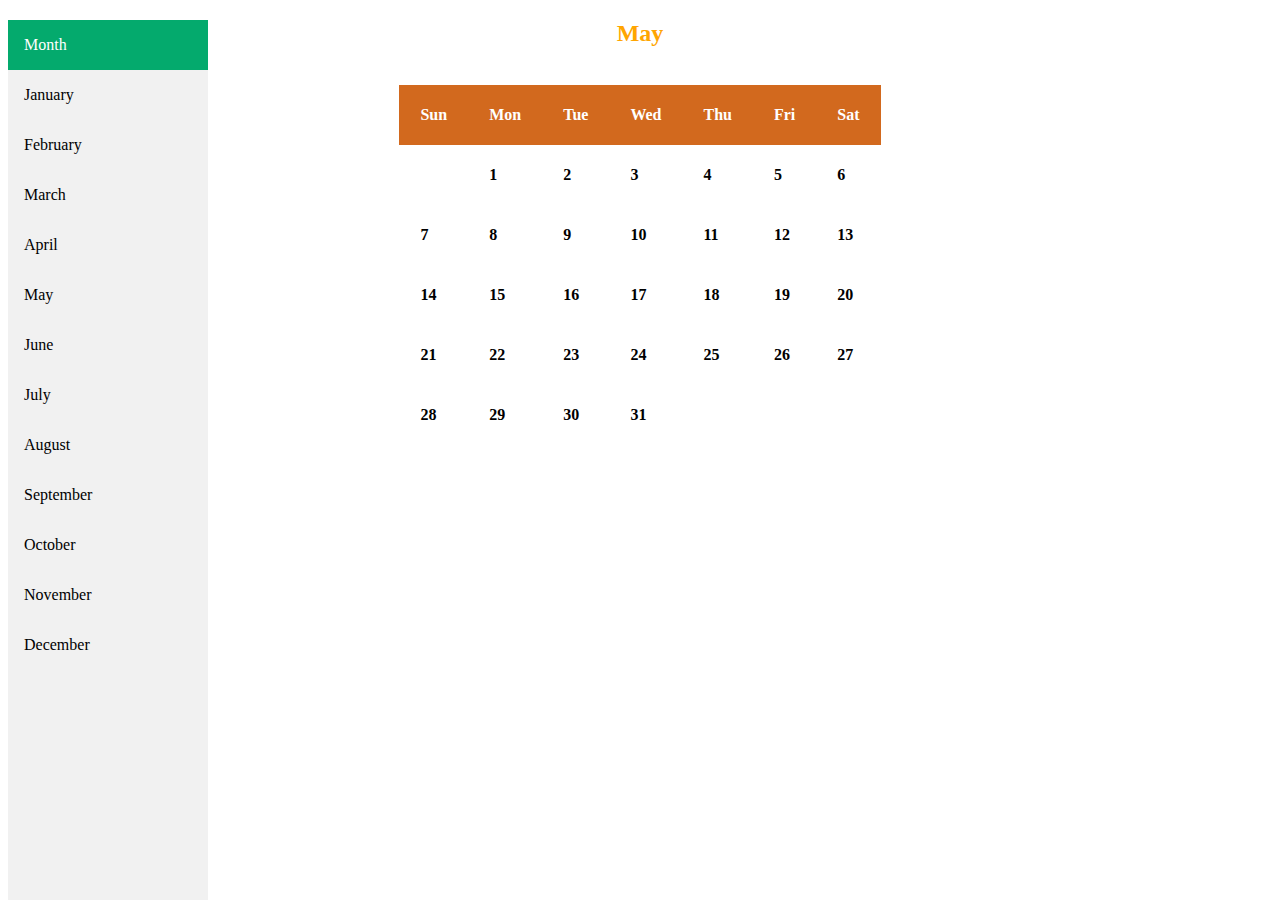
<file: may.html>
<!DOCTYPE html> 
<html> 

<head> 
<link rel="calendar" type="text/css" href="style.css">
<style>
.sidebar {
 margin: 0;
padding: 0;
width: 200px;
background-color: #f1f1f1;
position: fixed;
height: 100%;
overflow: auto;   
} 
.sidebar a {
  display: block;
  color: black;
  padding: 16px;
  text-decoration: none;
}
 
.sidebar a.active {
  background-color: #04AA6D;
  color: white;
}

.sidebar a:hover:not(.active) {
  background-color: #555;
  color: white;
}

div.content {
  margin-left: 200px;
  padding: 1px 16px;
  height: 1000px;
}

table { 
border-collapse: collapse; 
background: white; 
color: black; 
} 
		
	th, 
	td { 
		font-weight: bold; 
		} 
	</style> 
</head> 

<body> 
	<!-- Here we are using attributes like 
		cellspacing and cellpadding -->

	<!-- The purpose of the cellpadding is 
		the space that a user want between 
		the border of cell and its contents-->

	<!-- cellspacing is used to specify the 
		space between the cell and its contents -->
    
<div class="sidebar">
    <a class="active"

 href="#month">Month</a>
    <a href="january.html">January</a>
    <a href="february.html">February</a>
    <a href="march.html">March</a>
    <a href="april.html">April</a>
    <a href="may.html">May</a>
    <a href="june.html">June</a>
    <a href="july.html">July</a>
    <a href="august.html">August</a>
    <a href="september.html">September</a>
    <a href="october.html">October</a>
    <a href="november.html">November</a>
    <a href="december.html">December</a>
</div>

	<h2 align="center" style="color: orange;"> 
		May 
	</h2> 
	<br /> 

	<table bgcolor="lightgrey" align="center"
		cellspacing="21" cellpadding="21"> 

		<!-- The tr tag is used to enter 
			rows in the table -->

		<!-- It is used to give the heading to the 
			table. We can give the heading to the 
			top and bottom of the table -->

		<caption align="top"> 
			<!-- Here we have used the attribute 
				that is style and we have colored 
				the sentence to make it better 
				depending on the web page-->
		</caption> 

		<!-- Here th stands for the heading of the 
			table that comes in the first row-->

		<!-- The text in this table header tag will 
			appear as bold and is center aligned-->

		<thead> 
			<tr> 
				<!-- Here we have applied inline style 
					to make it more attractive-->
				<th style="color: white; background: chocolate;"> 
					Sun</th> 
				<th style="color: white; background: chocolate;"> 
					Mon</th> 
				<th style="color: white; background: chocolate;"> 
					Tue</th> 
				<th style="color: white; background: chocolate;"> 
					Wed</th> 
				<th style="color: white; background: chocolate;"> 
					Thu</th> 
				<th style="color: white; background: chocolate;"> 
					Fri</th> 
				<th style="color: white; background: chocolate;"> 
					Sat</th> 
			</tr> 
		</thead> 

		<tbody> 
			<tr> 
				<td></td> 
				<td>1</td> 
				<td>2</td> 
				<td>3</td> 
				<td>4</td> 
				<td>5</td> 
				<td>6</td> 
			</tr> 
			<tr></tr> 
			<tr> 
				<td>7</td> 
				<td>8</td> 
				<td>9</td> 
				<td>10</td> 
				<td>11</td> 
				<td>12</td> 
				<td>13</td> 
			</tr> 
			<tr> 
				<td>14</td> 
				<td>15</td> 
				<td>16</td> 
				<td>17</td> 
				<td>18</td> 
				<td>19</td> 
				<td>20</td> 
			</tr> 
			<tr> 
				<td>21</td> 
				<td>22</td> 
				<td>23</td> 
				<td>24</td> 
				<td>25</td> 
				<td>26</td> 
				<td>27</td> 
			</tr> 
			<tr> 
				<td>28</td> 
				<td>29</td> 
				<td>30</td> 
                <td>31</td>
			</tr> 
		</tbody> 
	</table> 
</body> 

</html>
</file>
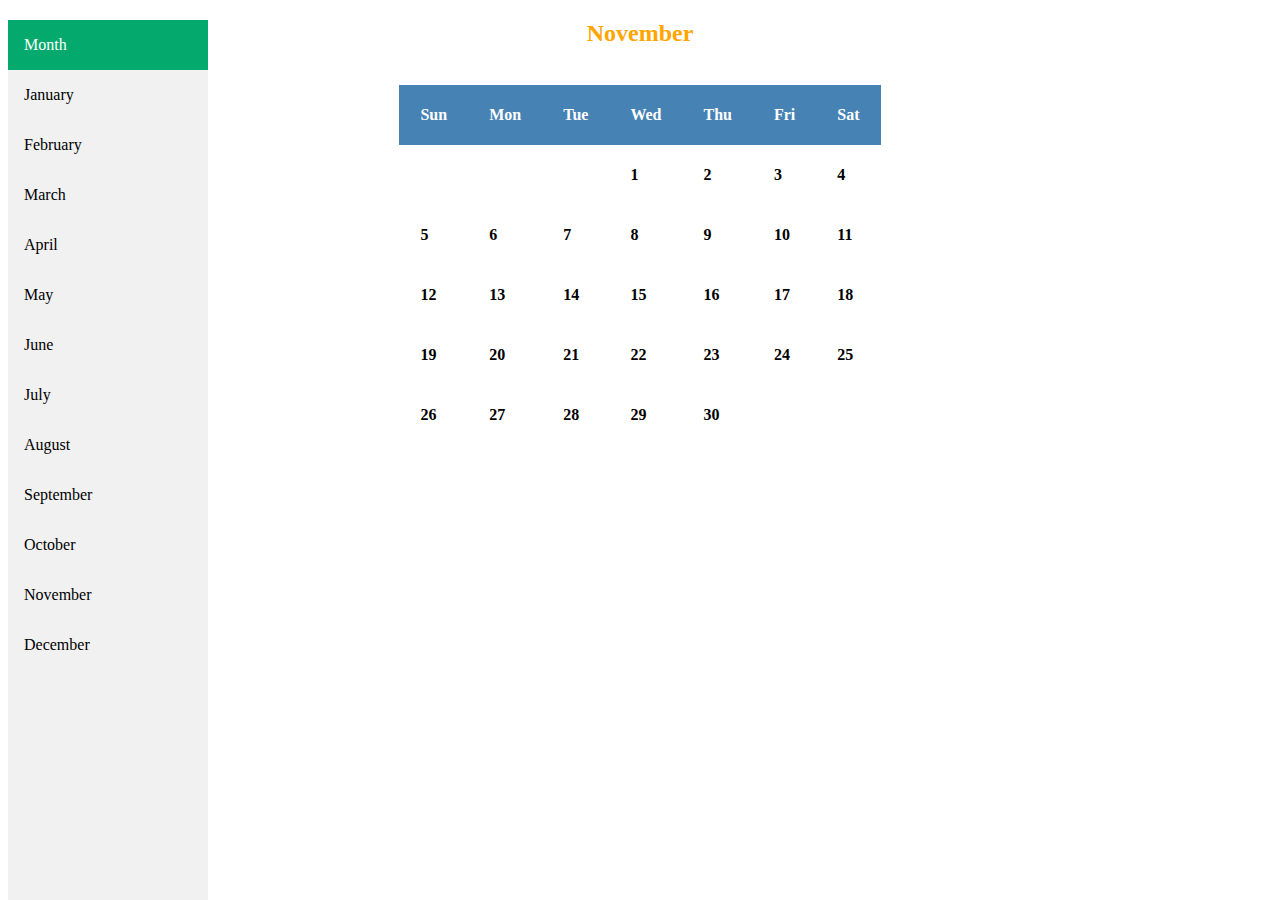
<file: november.html>
<!DOCTYPE html> 
<html> 

<head> 
<link rel="calendar" type="text/css" href="style.css">
<style>
.sidebar {
 margin: 0;
padding: 0;
width: 200px;
background-color: #f1f1f1;
position: fixed;
height: 100%;
overflow: auto;   
} 
.sidebar a {
  display: block;
  color: black;
  padding: 16px;
  text-decoration: none;
}
 
.sidebar a.active {
  background-color: #04AA6D;
  color: white;
}

.sidebar a:hover:not(.active) {
  background-color: #555;
  color: white;
}

div.content {
  margin-left: 200px;
  padding: 1px 16px;
  height: 1000px;
}

table { 
border-collapse: collapse; 
background: white; 
color: black; 
} 
		
	th, 
	td { 
		font-weight: bold; 
		} 
	</style> 
</head> 

<body> 
	<!-- Here we are using attributes like 
		cellspacing and cellpadding -->

	<!-- The purpose of the cellpadding is 
		the space that a user want between 
		the border of cell and its contents-->

	<!-- cellspacing is used to specify the 
		space between the cell and its contents -->
    
<div class="sidebar">
    <a class="active"

 href="#month">Month</a>
    <a href="january.html">January</a>
    <a href="february.html">February</a>
    <a href="march.html">March</a>
    <a href="april.html">April</a>
    <a href="may.html">May</a>
    <a href="june.html">June</a>
    <a href="july.html">July</a>
    <a href="august.html">August</a>
    <a href="september.html">September</a>
    <a href="october.html">October</a>
    <a href="november.html">November</a>
    <a href="december.html">December</a>
</div>

	<h2 align="center" style="color: orange;"> 
		November
	</h2> 
	<br /> 

	<table bgcolor="lightgrey" align="center"
		cellspacing="21" cellpadding="21"> 

		<!-- The tr tag is used to enter 
			rows in the table -->

		<!-- It is used to give the heading to the 
			table. We can give the heading to the 
			top and bottom of the table -->

		<caption align="top"> 
			<!-- Here we have used the attribute 
				that is style and we have colored 
				the sentence to make it better 
				depending on the web page-->
		</caption> 

		<!-- Here th stands for the heading of the 
			table that comes in the first row-->

		<!-- The text in this table header tag will 
			appear as bold and is center aligned-->

		<thead> 
			<tr> 
				<!-- Here we have applied inline style 
					to make it more attractive-->
				<th style="color: white; background: steelblue;"> 
					Sun</th> 
				<th style="color: white; background: steelblue;"> 
					Mon</th> 
				<th style="color: white; background: steelblue;"> 
					Tue</th> 
				<th style="color: white; background: steelblue;"> 
					Wed</th> 
				<th style="color: white; background: steelblue;"> 
					Thu</th> 
				<th style="color: white; background: steelblue;"> 
					Fri</th> 
				<th style="color: white; background: steelblue;"> 
					Sat</th> 
			</tr> 
		</thead> 

		<tbody> 
			<tr> 
				<td></td> 
				<td></td> 
				<td></td> 
				<td>1</td> 
				<td>2</td> 
				<td>3</td> 
				<td>4</td> 
			</tr> 
			<tr></tr> 
			<tr> 
				<td>5</td> 
				<td>6</td> 
				<td>7</td> 
				<td>8</td> 
				<td>9</td> 
				<td>10</td> 
				<td>11</td> 
			</tr> 
			<tr> 
				<td>12</td> 
				<td>13</td> 
				<td>14</td> 
				<td>15</td> 
				<td>16</td> 
				<td>17</td> 
				<td>18</td> 
			</tr> 
			<tr> 
				<td>19</td> 
				<td>20</td> 
				<td>21</td> 
				<td>22</td> 
				<td>23</td> 
				<td>24</td> 
				<td>25</td> 
			</tr> 
			<tr> 
				<td>26</td> 
				<td>27</td> 
				<td>28</td> 
                <td>29</td>
                <td>30</td>
			</tr> 
		</tbody> 
	</table> 
</body> 

</html>
</file>
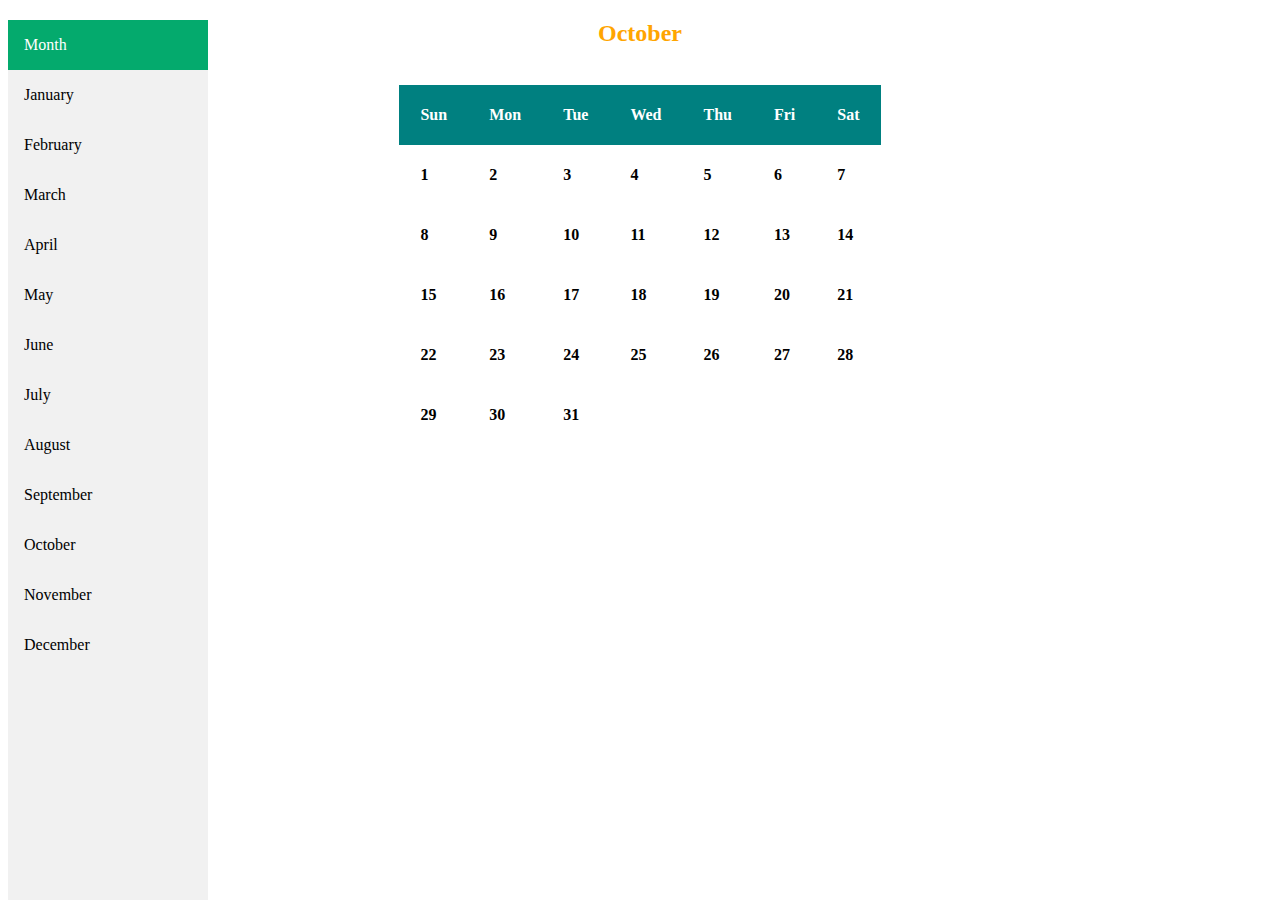
<file: october.html>
<!DOCTYPE html> 
<html> 

<head> 
<link rel="calendar" type="text/css" href="style.css">
<style>
.sidebar {
 margin: 0;
padding: 0;
width: 200px;
background-color: #f1f1f1;
position: fixed;
height: 100%;
overflow: auto;   
} 
.sidebar a {
  display: block;
  color: black;
  padding: 16px;
  text-decoration: none;
}
 
.sidebar a.active {
  background-color: #04AA6D;
  color: white;
}

.sidebar a:hover:not(.active) {
  background-color: #555;
  color: white;
}

div.content {
  margin-left: 200px;
  padding: 1px 16px;
  height: 1000px;
}

table { 
border-collapse: collapse; 
background: white; 
color: black; 
} 
		
	th, 
	td { 
		font-weight: bold; 
		} 
	</style> 
</head> 

<body> 
	<!-- Here we are using attributes like 
		cellspacing and cellpadding -->

	<!-- The purpose of the cellpadding is 
		the space that a user want between 
		the border of cell and its contents-->

	<!-- cellspacing is used to specify the 
		space between the cell and its contents -->
    
<div class="sidebar">
    <a class="active"

 href="#month">Month</a>
    <a href="january.html">January</a>
    <a href="february.html">February</a>
    <a href="march.html">March</a>
    <a href="april.html">April</a>
    <a href="may.html">May</a>
    <a href="june.html">June</a>
    <a href="july.html">July</a>
    <a href="august.html">August</a>
    <a href="september.html">September</a>
    <a href="october.html">October</a>
    <a href="november.html">November</a>
    <a href="december.html">December</a>
</div>

	<h2 align="center" style="color: orange;"> 
		October 
	</h2> 
	<br /> 

	<table bgcolor="lightgrey" align="center"
		cellspacing="21" cellpadding="21"> 

		<!-- The tr tag is used to enter 
			rows in the table -->

		<!-- It is used to give the heading to the 
			table. We can give the heading to the 
			top and bottom of the table -->

		<caption align="top"> 
			<!-- Here we have used the attribute 
				that is style and we have colored 
				the sentence to make it better 
				depending on the web page-->
		</caption> 

		<!-- Here th stands for the heading of the 
			table that comes in the first row-->

		<!-- The text in this table header tag will 
			appear as bold and is center aligned-->

		<thead> 
			<tr> 
				<!-- Here we have applied inline style 
					to make it more attractive-->
				<th style="color: white; background: teal;"> 
					Sun</th> 
				<th style="color: white; background: teal;"> 
					Mon</th> 
				<th style="color: white; background: teal;"> 
					Tue</th> 
				<th style="color: white; background: teal;"> 
					Wed</th> 
				<th style="color: white; background: teal;"> 
					Thu</th> 
				<th style="color: white; background: teal;"> 
					Fri</th> 
				<th style="color: white; background: teal;"> 
					Sat</th> 
			</tr> 
		</thead> 

		<tbody> 
			<tr>  
				<td>1</td> 
				<td>2</td>  
				<td>3</td> 
				<td>4</td> 
				<td>5</td> 
				<td>6</td> 
				<td>7</td> 
			</tr>
			<tr>
				<td>8</td> 
				<td>9</td> 
				<td>10</td> 
				<td>11</td> 
				<td>12</td> 
				<td>13</td> 
				<td>14</td>
			</tr> 
			<tr> 
				<td>15</td> 
				<td>16</td> 
				<td>17</td> 
				<td>18</td> 
				<td>19</td> 
				<td>20</td> 
				<td>21</td> 
			</tr> 
			<tr>  
				<td>22</td> 
				<td>23</td> 
				<td>24</td> 
				<td>25</td> 
				<td>26</td> 
				<td>27</td> 
				<td>28</td> 
			</tr> 
			<tr> 
				<td>29</td> 
				<td>30</td> 
				<td>31</td>
			</tr> 
		</tbody> 
	</table> 
</body> 

</html>
</file>
<file: style.css>
.sidebar {
    margin: 0;
    padding: 0;
    width: 200px;
    background-color: #f1f1f1;
    position: fixed;
    height: 100%;
    overflow: auto;
  }
  
  /* Sidebar links */
  .sidebar a {
    display: block;
    color: black;
    padding: 16px;
    text-decoration: none;
  }
  
  /* Active/current link */
  .sidebar a.active {
    background-color: #04AA6D;
    color: white;
  }
  
  /* Links on mouse-over */
  .sidebar a:hover:not(.active) {
    background-color: #555;
    color: white;
  }
  
  /* Page content. The value of the margin-left property should match the value of the sidebar's width property */
  div.content {
    margin-left: 200px;
    padding: 1px 16px;
    height: 1000px;
  }



table {
    border-collapse: collapse;
    background: white;
    color: black;
}
th, td { 
    font-weight: bold;
}
</file>
